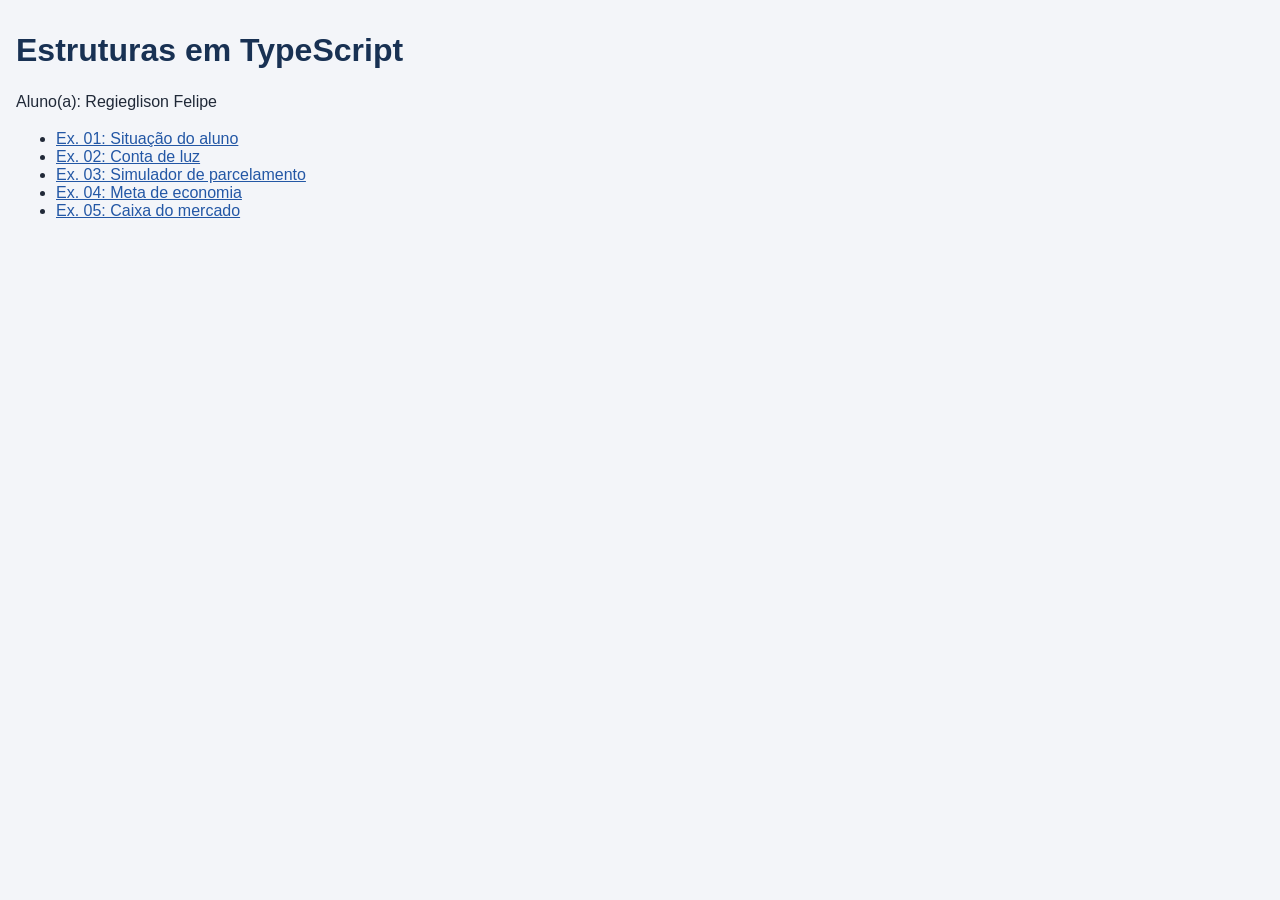
<file: index.html>
<!DOCTYPE html>
<html lang="pt-br">
<head>
  <meta charset="UTF-8">
  <meta name="viewport" content="width=device-width, initial-scale=1.0">
  <title>Atividade: Estruturas em TypeScript</title>
  <link rel="stylesheet" href="style.css">
</head>
<body>
  <h1>Estruturas em TypeScript</h1>
  <p>Aluno(a): Regieglison Felipe</p>
  <ul>
    <li><a href="ex01/index.html">Ex. 01: Situação do aluno</a></li>
    <li><a href="ex02/index.html">Ex. 02: Conta de luz</a></li>
    <li><a href="ex03/index.html">Ex. 03: Simulador de parcelamento</a></li>
    <li><a href="ex04/index.html">Ex. 04: Meta de economia</a></li>
    <li><a href="ex05/index.html">Ex. 05: Caixa do mercado</a></li>
  </ul>
</body>
</html>
</file>
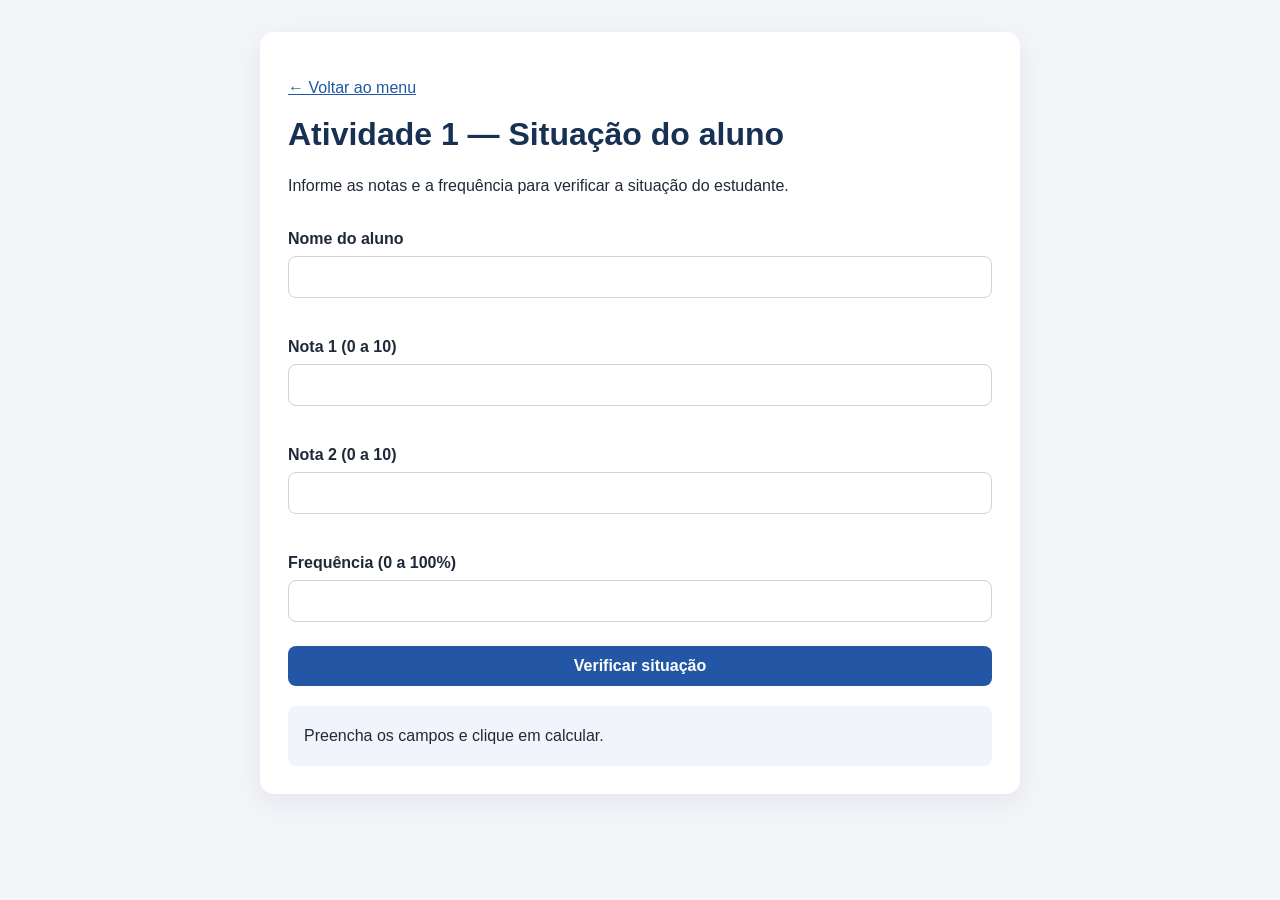
<file: ex01/index.html>
<!doctype html>
<html lang="pt-BR">
<head>
    <meta charset="UTF-8">
    <meta name="viewport" content="width=device-width, initial-scale=1.0">
    <title>Atividade 1 — Situação do aluno</title>
    <link rel="stylesheet" href="../style.css">
</head>
<body>
    <main>
        <p><a href="../index.html">← Voltar ao menu</a></p>
        <h1>Atividade 1 — Situação do aluno</h1>
        <p>Informe as notas e a frequência para verificar a situação do estudante.</p>
        <form id="formulario">
            <div class="campo"><label for="nome">Nome do aluno</label><input id="nome" required></div>
            <div class="campo"><label for="n1">Nota 1 (0 a 10)</label><input id="n1" type="number" min="0" max="10"
                    step="0.1" required></div>
            <div class="campo"><label for="n2">Nota 2 (0 a 10)</label><input id="n2" type="number" min="0" max="10"
                    step="0.1" required></div>
            <div class="campo"><label for="frequencia">Frequência (0 a 100%)</label><input id="frequencia" type="number"
                    min="0" max="100" step="0.1" required></div>
            <button type="submit">Verificar situação</button>
        </form>
        <div id="resultado" class="resultado" aria-live="polite">Preencha os campos e clique em calcular.</div>
    </main>
    <script type="module" src="ex01.js"></script>
</body>

</html>
</file>
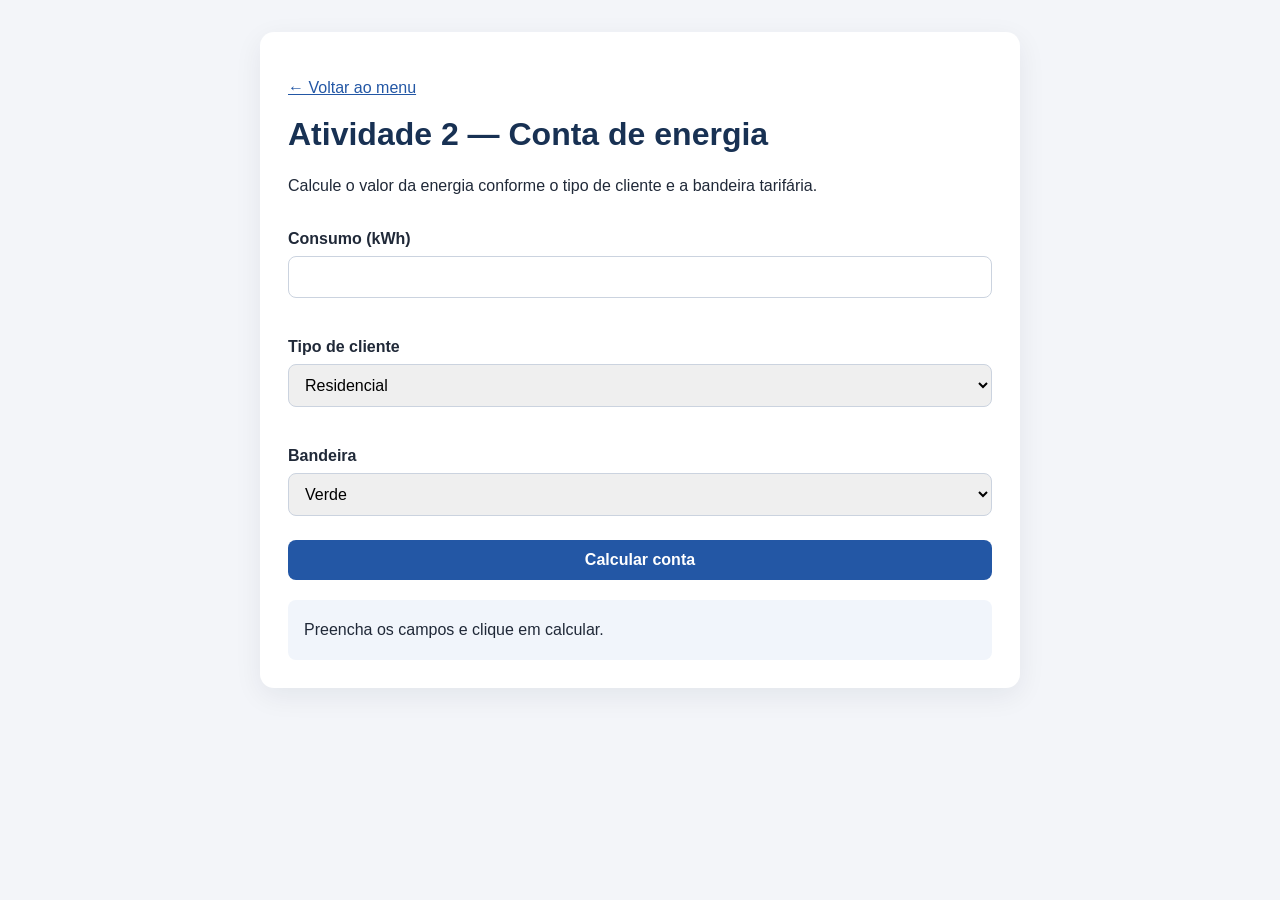
<file: ex02/index.html>
<!doctype html>
<html lang="pt-BR">
<head>
    <meta charset="UTF-8">
    <meta name="viewport" content="width=device-width, initial-scale=1.0">
    <title>Atividade 2 — Conta de energia</title>
    <link rel="stylesheet" href="../style.css">
</head>
<body>
    <main>
        <p><a href="../index.html">← Voltar ao menu</a></p>
        <h1>Atividade 2 — Conta de energia</h1>
        <p>Calcule o valor da energia conforme o tipo de cliente e a bandeira tarifária.</p>
        <form id="formulario">
            <div class="campo"><label for="consumo">Consumo (kWh)</label><input id="consumo" type="number" min="0.01"
                    step="0.01" required></div>
            <div class="campo"><label for="cliente">Tipo de cliente</label><select id="cliente">
                    <option value="residencial">Residencial</option>
                    <option value="rural">Rural</option>
                    <option value="comercial">Comercial</option>
                    <option value="industrial">Industrial</option>
                </select></div>
            <div class="campo"><label for="bandeira">Bandeira</label><select id="bandeira">
                    <option value="verde">Verde</option>
                    <option value="amarela">Amarela</option>
                    <option value="vermelha1">Vermelha 1</option>
                    <option value="vermelha2">Vermelha 2</option>
                </select></div>
            <button type="submit">Calcular conta</button>
        </form>
        <div id="resultado" class="resultado" aria-live="polite">Preencha os campos e clique em calcular.</div>
    </main>
    <script type="module" src="ex02.js"></script>
</body>

</html>
</file>
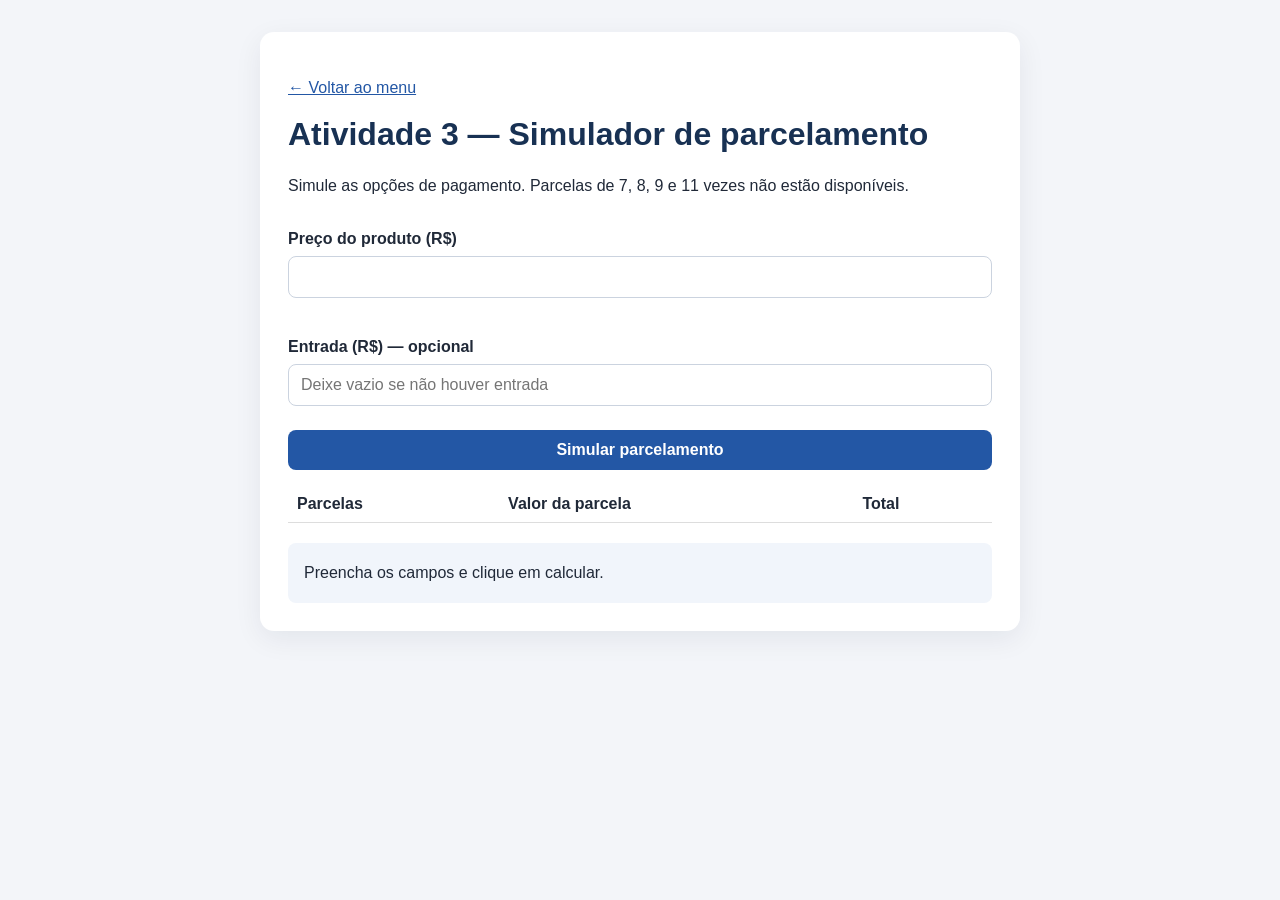
<file: ex03/index.html>
<!doctype html>
<html lang="pt-BR">
<head>
    <meta charset="UTF-8">
    <meta name="viewport" content="width=device-width, initial-scale=1.0">
    <title>Atividade 3 — Simulador de parcelamento</title>
    <link rel="stylesheet" href="../style.css">
</head>
<body>
    <main>
        <p><a href="../index.html">← Voltar ao menu</a></p>
        <h1>Atividade 3 — Simulador de parcelamento</h1>
        <p>Simule as opções de pagamento. Parcelas de 7, 8, 9 e 11 vezes não estão disponíveis.</p>
        <form id="formulario">
            <div class="campo"><label for="preco">Preço do produto (R$)</label><input id="preco" type="number"
                    min="0.01" step="0.01" required></div>
            <div class="campo"><label for="entrada">Entrada (R$) — opcional</label><input id="entrada" type="number"
                    min="0" step="0.01" placeholder="Deixe vazio se não houver entrada"></div>
            <button type="submit">Simular parcelamento</button>
        </form>
        <table>
            <thead>
                <tr>
                    <th>Parcelas</th>
                    <th>Valor da parcela</th>
                    <th>Total</th>
                </tr>
            </thead>
            <tbody id="parcelas"></tbody>
        </table>
        <div id="resultado" class="resultado" aria-live="polite">Preencha os campos e clique em calcular.</div>
    </main>
    <script type="module" src="ex03.js"></script>
</body>
</html>
</file>
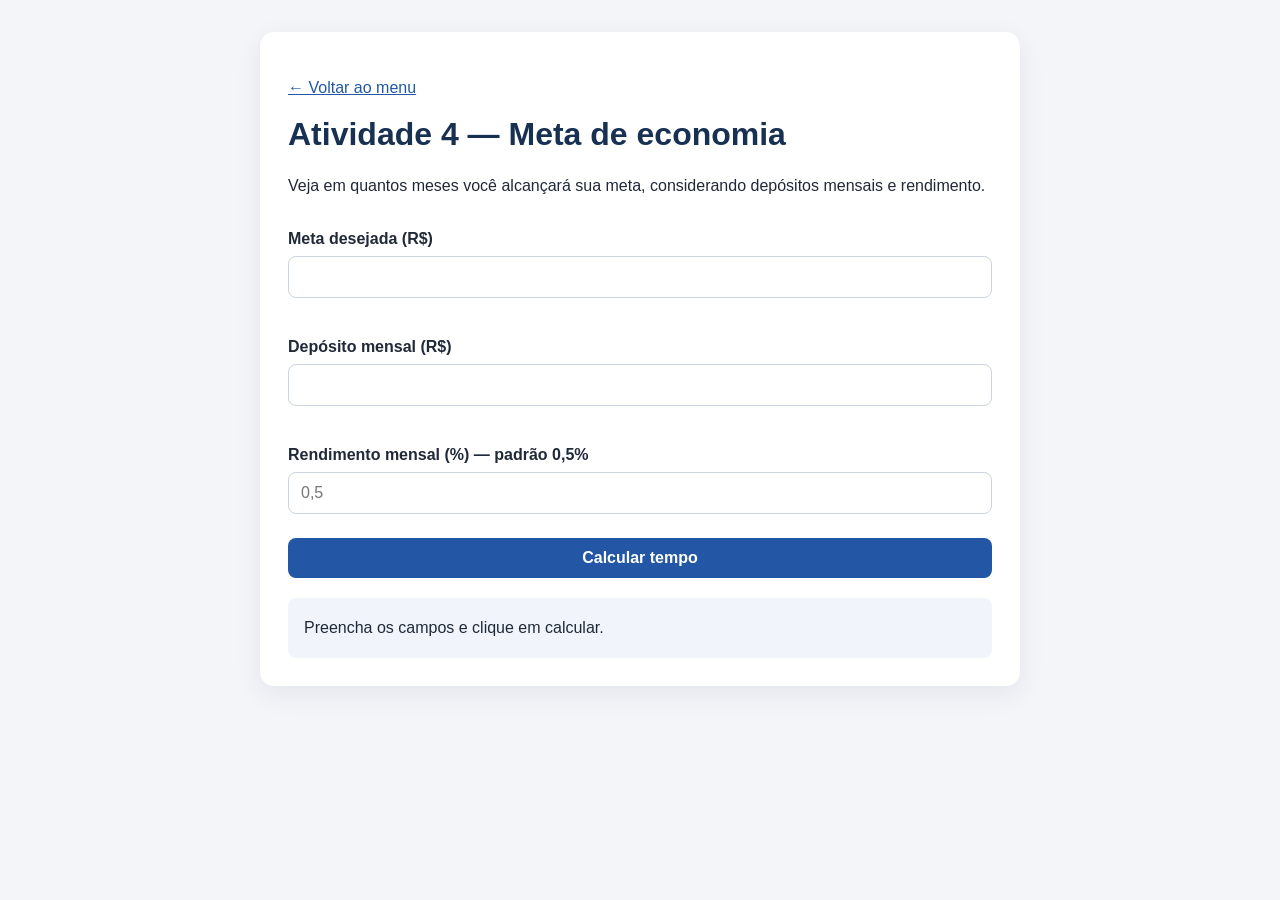
<file: ex04/index.html>
<!doctype html>
<html lang="pt-BR">
<head>
    <meta charset="UTF-8">
    <meta name="viewport" content="width=device-width, initial-scale=1.0">
    <title>Atividade 4 — Meta de economia</title>
    <link rel="stylesheet" href="../style.css">
</head>
<body>
    <main>
        <p><a href="../index.html">← Voltar ao menu</a></p>
        <h1>Atividade 4 — Meta de economia</h1>
        <p>Veja em quantos meses você alcançará sua meta, considerando depósitos mensais e rendimento.</p>
        <form id="formulario">
            <div class="campo"><label for="meta">Meta desejada (R$)</label><input id="meta" type="number" min="0.01"
                    step="0.01" required></div>
            <div class="campo"><label for="deposito">Depósito mensal (R$)</label><input id="deposito" type="number"
                    min="0.01" step="0.01" required></div>
            <div class="campo"><label for="taxa">Rendimento mensal (%) — padrão 0,5%</label><input id="taxa"
                    type="number" min="0" step="0.01" placeholder="0,5"></div>
            <button type="submit">Calcular tempo</button>
        </form>
        <div id="resultado" class="resultado" aria-live="polite">Preencha os campos e clique em calcular.</div>
    </main>
    <script type="module" src="ex04.js"></script>
</body>
</html>
</file>
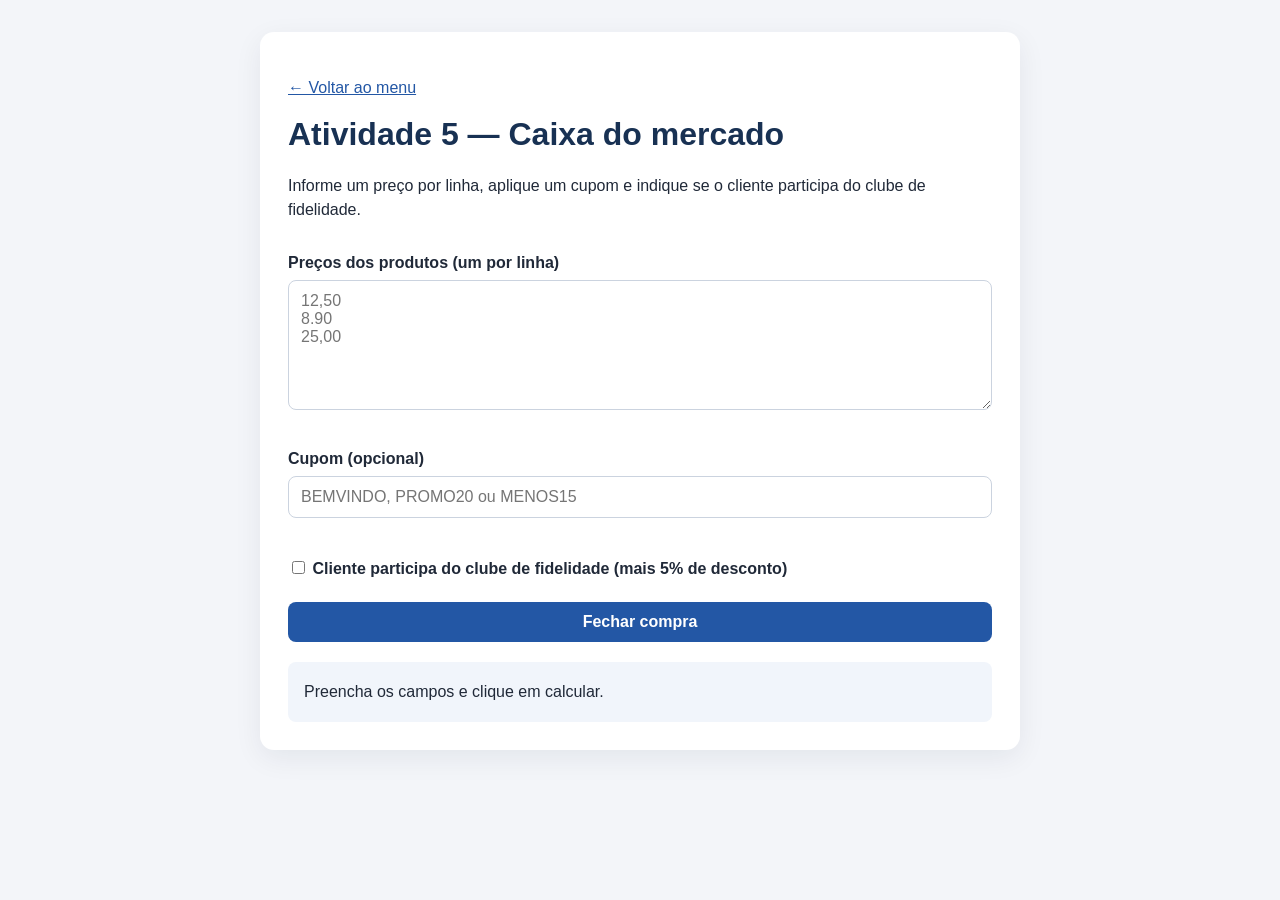
<file: ex05/index.html>
<!doctype html>
<html lang="pt-BR">
<head>
    <meta charset="UTF-8">
    <meta name="viewport" content="width=device-width, initial-scale=1.0">
    <title>Atividade 5 — Caixa do mercado</title>
    <link rel="stylesheet" href="../style.css">
</head>
<body>
    <main>
        <p><a href="../index.html">← Voltar ao menu</a></p>
        <h1>Atividade 5 — Caixa do mercado</h1>
        <p>Informe um preço por linha, aplique um cupom e indique se o cliente participa do clube de fidelidade.</p>
        <form id="formulario">
            <div class="campo"><label for="precos">Preços dos produtos (um por linha)</label><textarea id="precos"
                    placeholder="12,50&#10;8.90&#10;25,00" required></textarea></div>
            <div class="campo"><label for="cupom">Cupom (opcional)</label><input id="cupom"
                    placeholder="BEMVINDO, PROMO20 ou MENOS15"></div>
            <div class="campo"><label><input id="fidelidade" type="checkbox" style="width:auto"> Cliente participa do
                    clube de fidelidade (mais 5% de desconto)</label></div>
            <button type="submit">Fechar compra</button>
        </form>
        <div id="resultado" class="resultado" aria-live="polite">Preencha os campos e clique em calcular.</div>
    </main>
    <script type="module" src="ex05.js"></script>
</body>
</html>
</file>
<file: style.css>
* {
  box-sizing: border-box;
}

body {
  margin: 0;
  padding: 32px 16px;
  font-family: Arial, sans-serif;
  background: #f3f5f9;
  color: #202938;
}

main {
  width: min(760px, 100%);
  margin: 0 auto;
  padding: 28px;
  background: #fff;
  border-radius: 14px;
  box-shadow: 0 8px 28px #15223812;
}

h1 {
  margin-top: 0;
  color: #183153;
}

p {
  line-height: 1.5;
}

form,
.campo {
  display: grid;
  gap: 8px;
  margin: 16px 0;
}

label {
  font-weight: 600;
}

input,
select,
textarea,
button {
  width: 100%;
  padding: 11px 12px;
  border: 1px solid #cbd3df;
  border-radius: 8px;
  font: inherit;
}

textarea {
  min-height: 130px;
  resize: vertical;
}

button {
  background: #2357a5;
  color: white;
  border: 0;
  cursor: pointer;
  font-weight: 700;
}

button:hover {
  background: #17427f;
}

.resultado {
  margin-top: 20px;
  padding: 16px;
  border-radius: 8px;
  background: #f1f5fb;
  line-height: 1.7;
}

.sucesso {
  color: #14733d;
  font-weight: 700;
}

.erro {
  color: #b42318;
  font-weight: 700;
}

.alerta {
  color: #9a5800;
  font-weight: 700;
}

table {
  width: 100%;
  border-collapse: collapse;
  margin-top: 12px;
}

th,
td {
  padding: 9px;
  text-align: left;
  border-bottom: 1px solid #ddd;
}

a {
  color: #2357a5;
}

nav {
  display: flex;
  flex-wrap: wrap;
  gap: 12px;
  margin-top: 24px;
}
</file>
